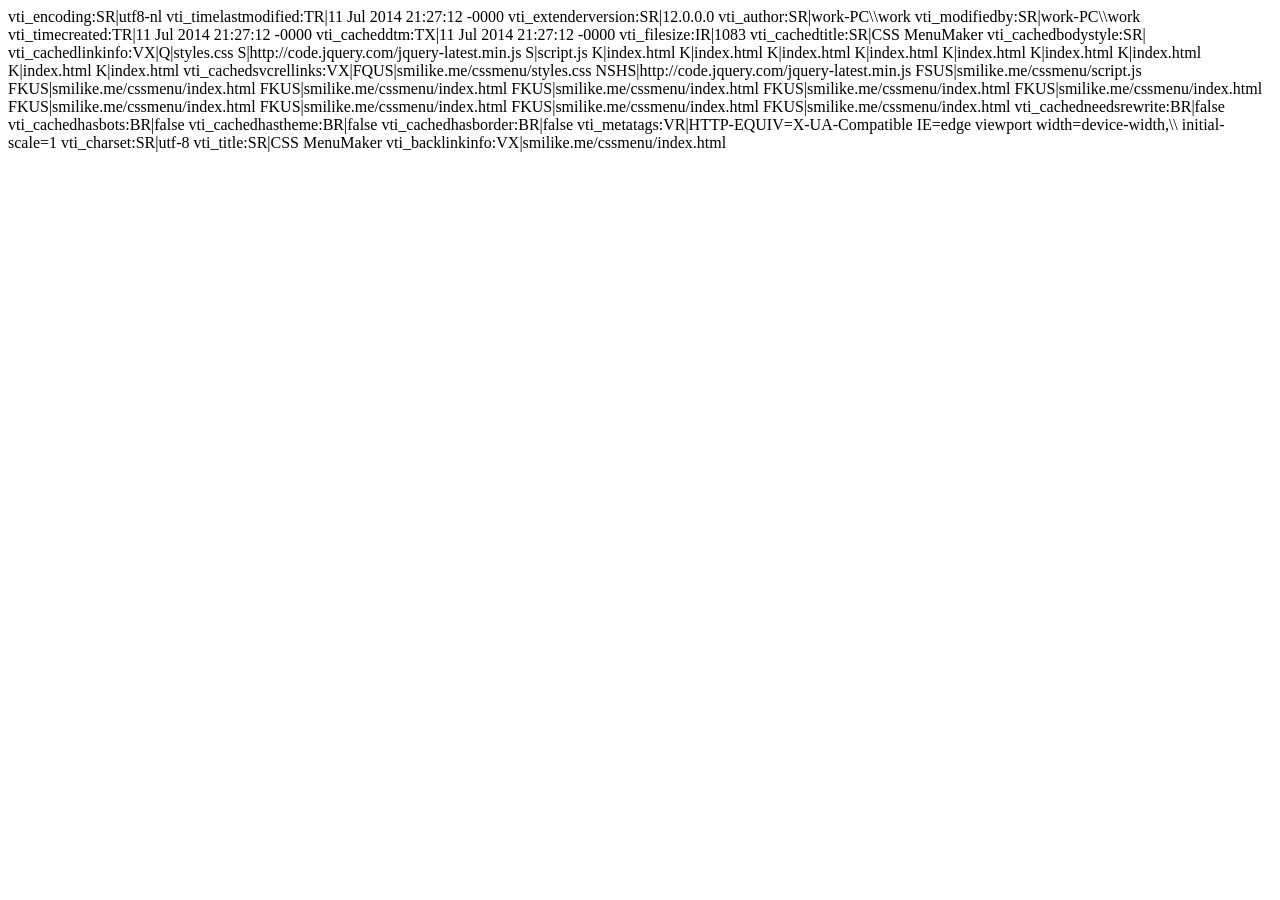
<file: js/plugins/cssmenu/_vti_cnf/index.html>
vti_encoding:SR|utf8-nl
vti_timelastmodified:TR|11 Jul 2014 21:27:12 -0000
vti_extenderversion:SR|12.0.0.0
vti_author:SR|work-PC\\work
vti_modifiedby:SR|work-PC\\work
vti_timecreated:TR|11 Jul 2014 21:27:12 -0000
vti_cacheddtm:TX|11 Jul 2014 21:27:12 -0000
vti_filesize:IR|1083
vti_cachedtitle:SR|CSS MenuMaker
vti_cachedbodystyle:SR|<body>
vti_cachedlinkinfo:VX|Q|styles.css S|http://code.jquery.com/jquery-latest.min.js S|script.js K|index.html K|index.html K|index.html K|index.html K|index.html K|index.html K|index.html K|index.html K|index.html
vti_cachedsvcrellinks:VX|FQUS|smilike.me/cssmenu/styles.css NSHS|http://code.jquery.com/jquery-latest.min.js FSUS|smilike.me/cssmenu/script.js FKUS|smilike.me/cssmenu/index.html FKUS|smilike.me/cssmenu/index.html FKUS|smilike.me/cssmenu/index.html FKUS|smilike.me/cssmenu/index.html FKUS|smilike.me/cssmenu/index.html FKUS|smilike.me/cssmenu/index.html FKUS|smilike.me/cssmenu/index.html FKUS|smilike.me/cssmenu/index.html FKUS|smilike.me/cssmenu/index.html
vti_cachedneedsrewrite:BR|false
vti_cachedhasbots:BR|false
vti_cachedhastheme:BR|false
vti_cachedhasborder:BR|false
vti_metatags:VR|HTTP-EQUIV=X-UA-Compatible IE=edge viewport width=device-width,\\ initial-scale=1
vti_charset:SR|utf-8
vti_title:SR|CSS MenuMaker
vti_backlinkinfo:VX|smilike.me/cssmenu/index.html
</file>
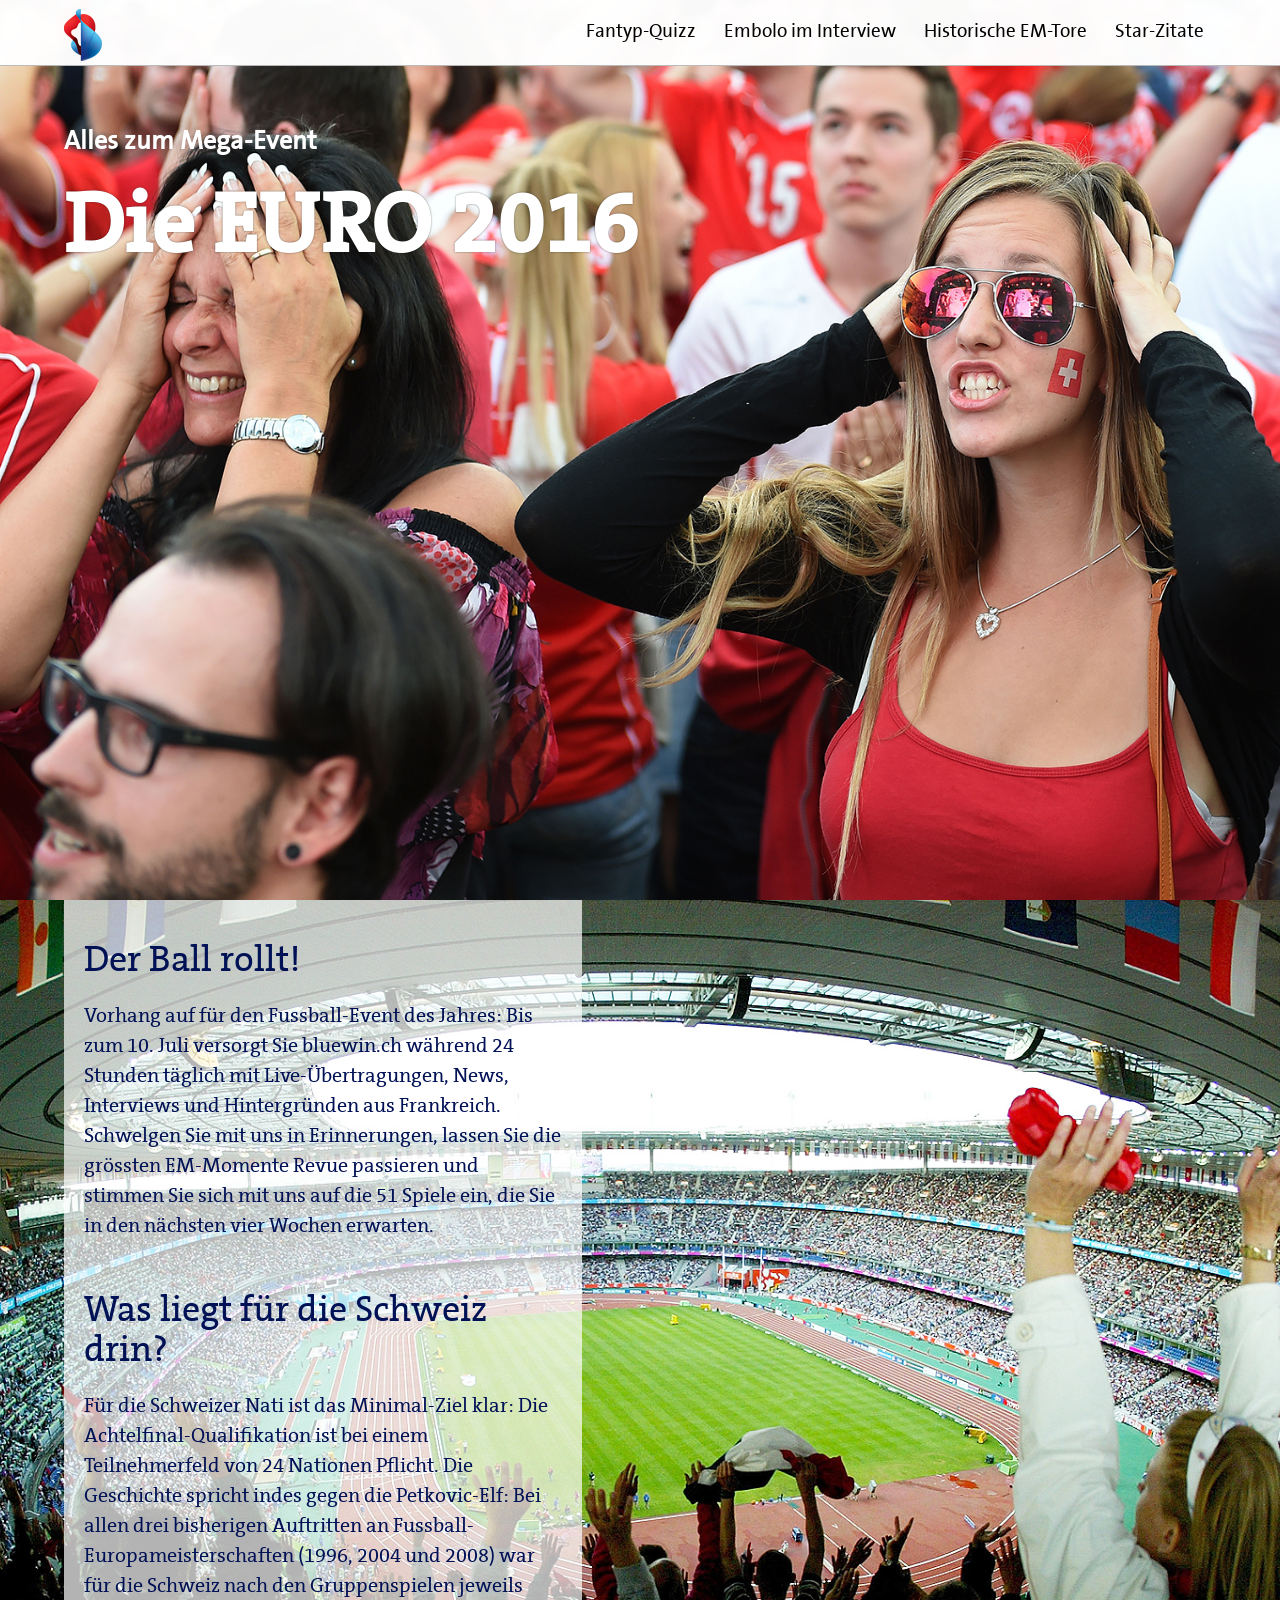
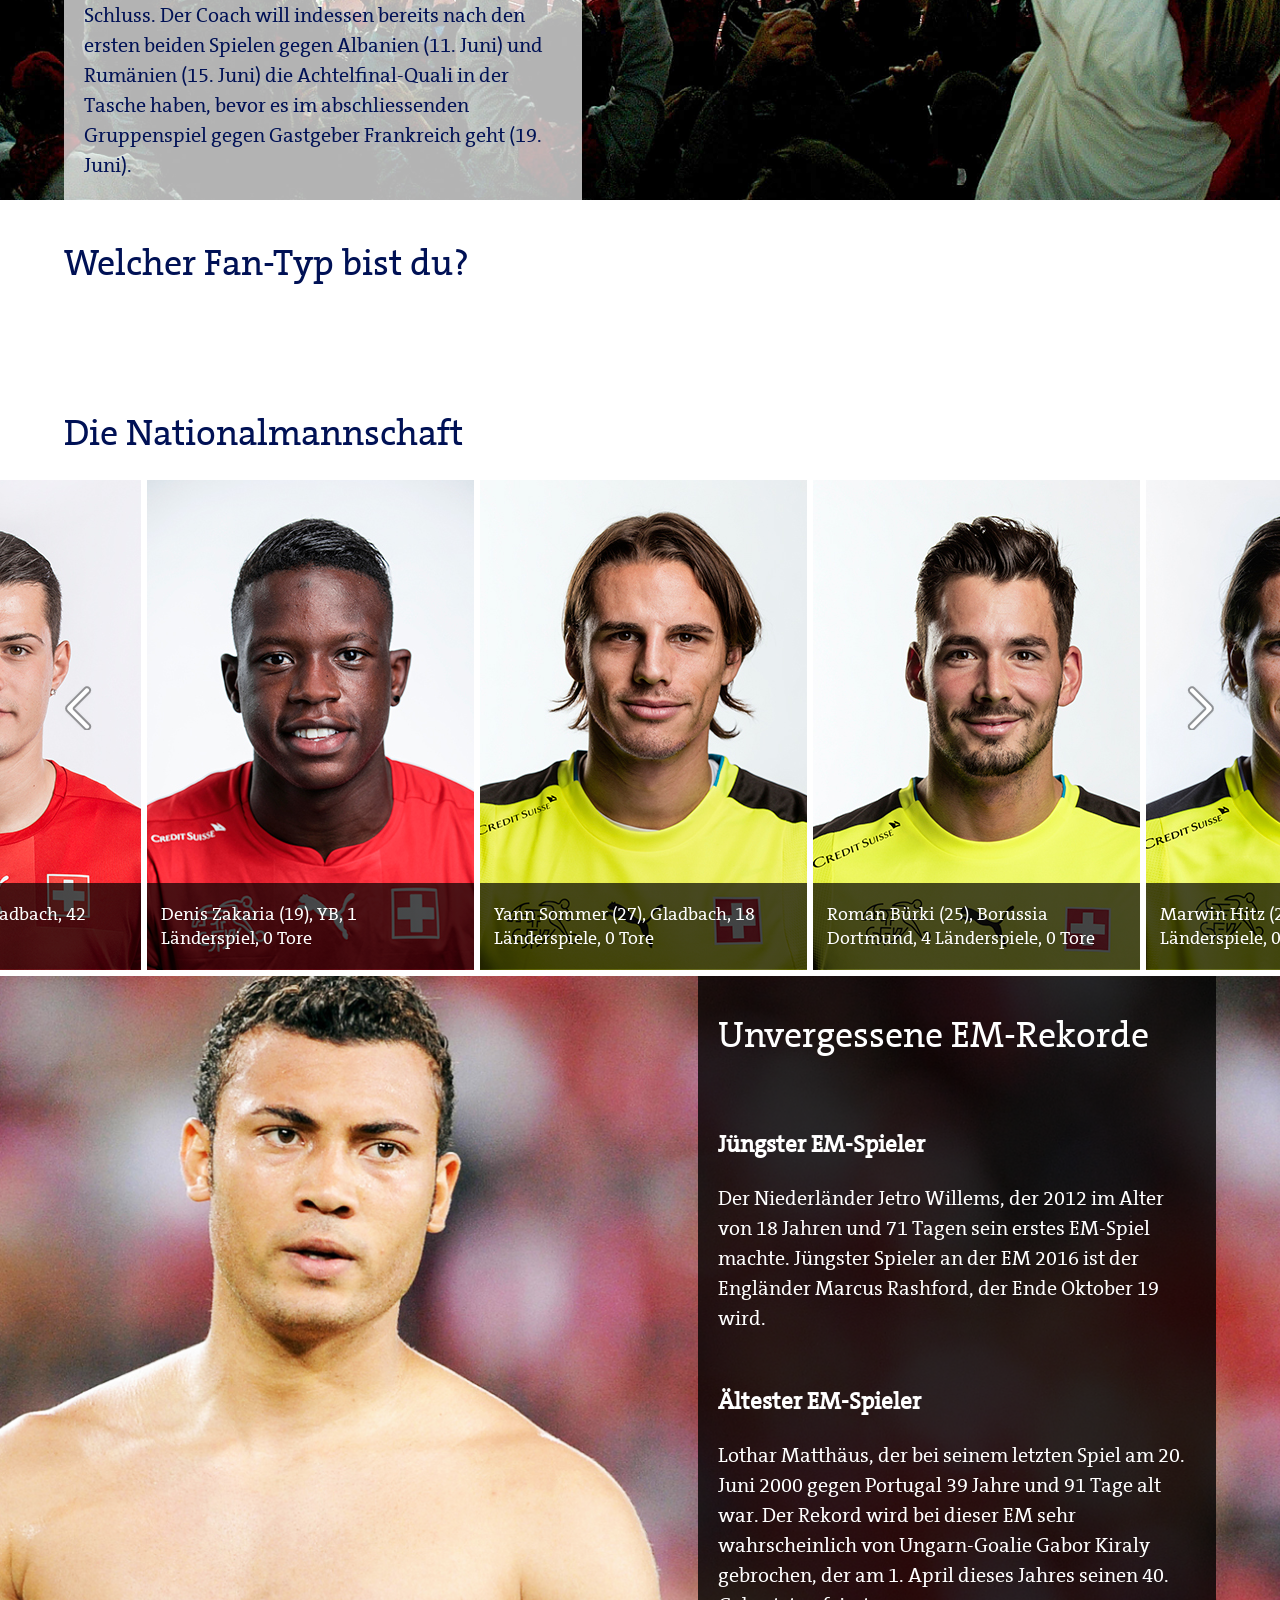
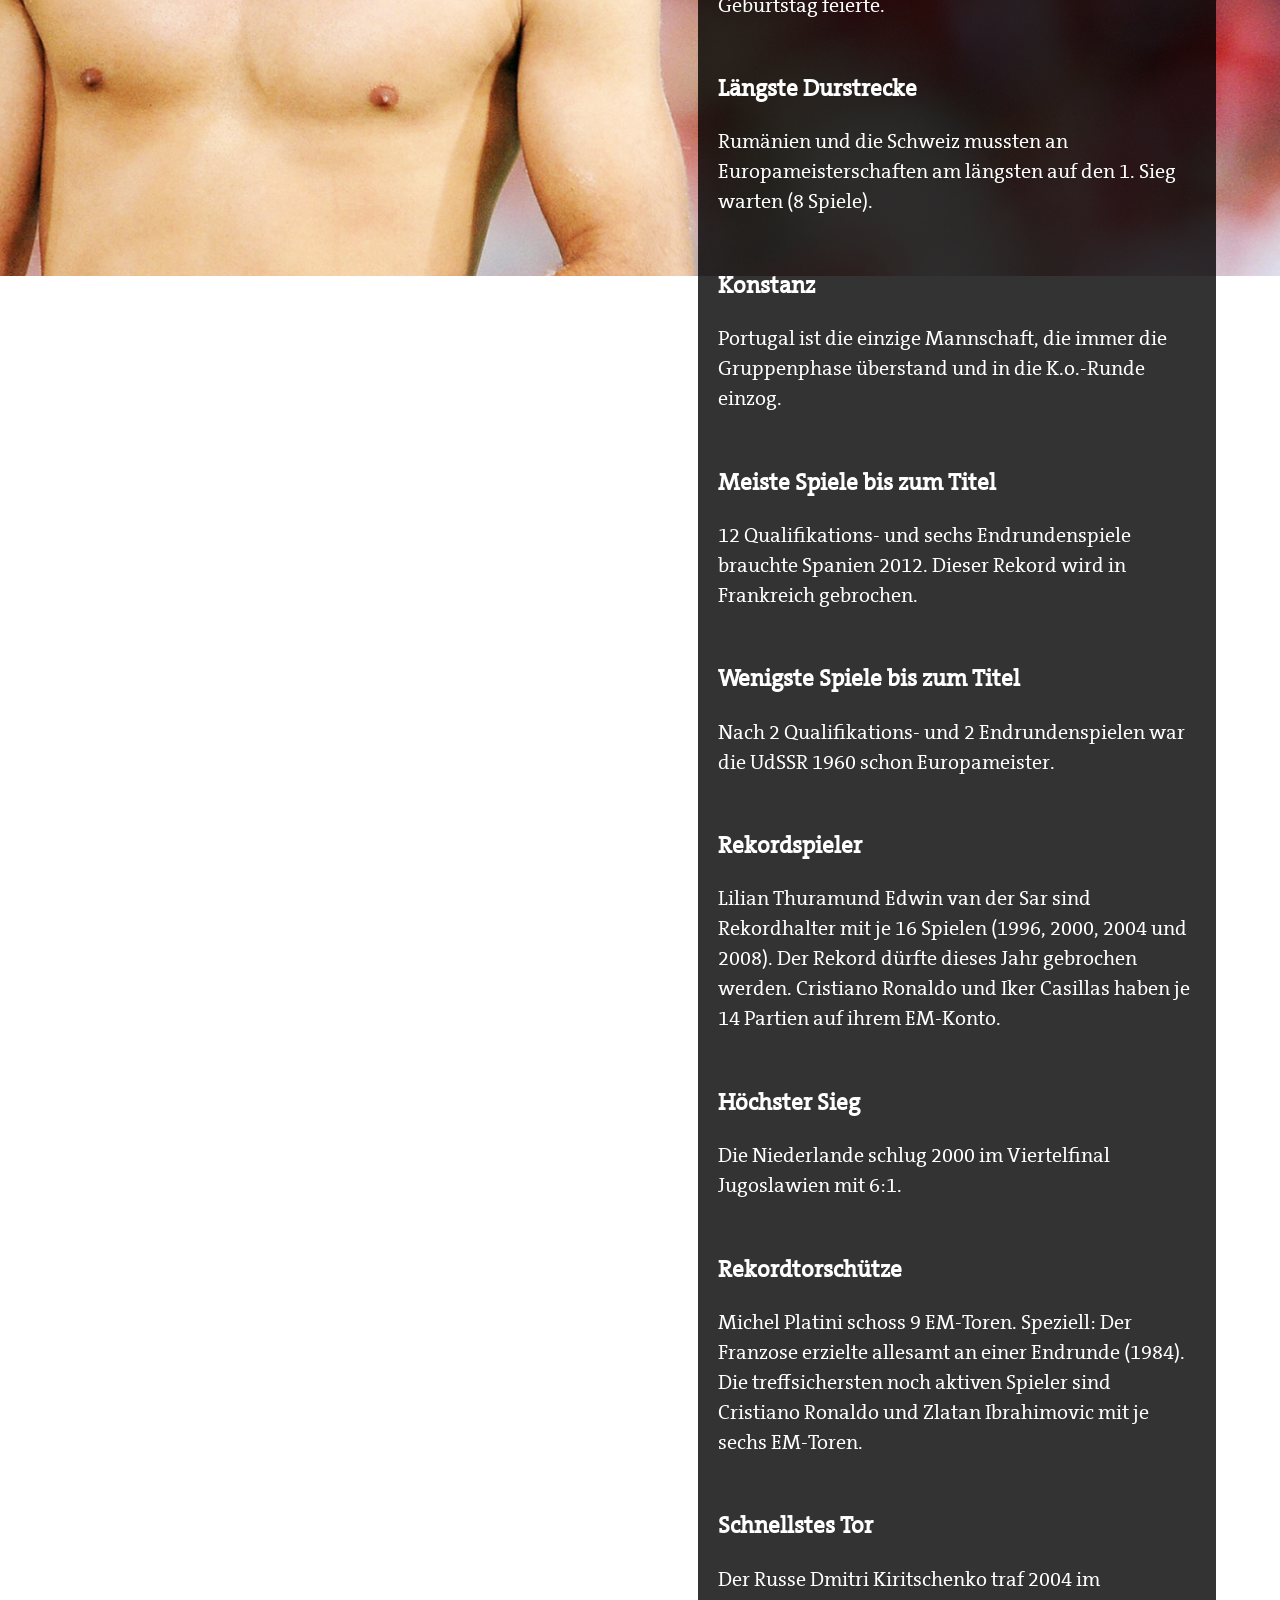
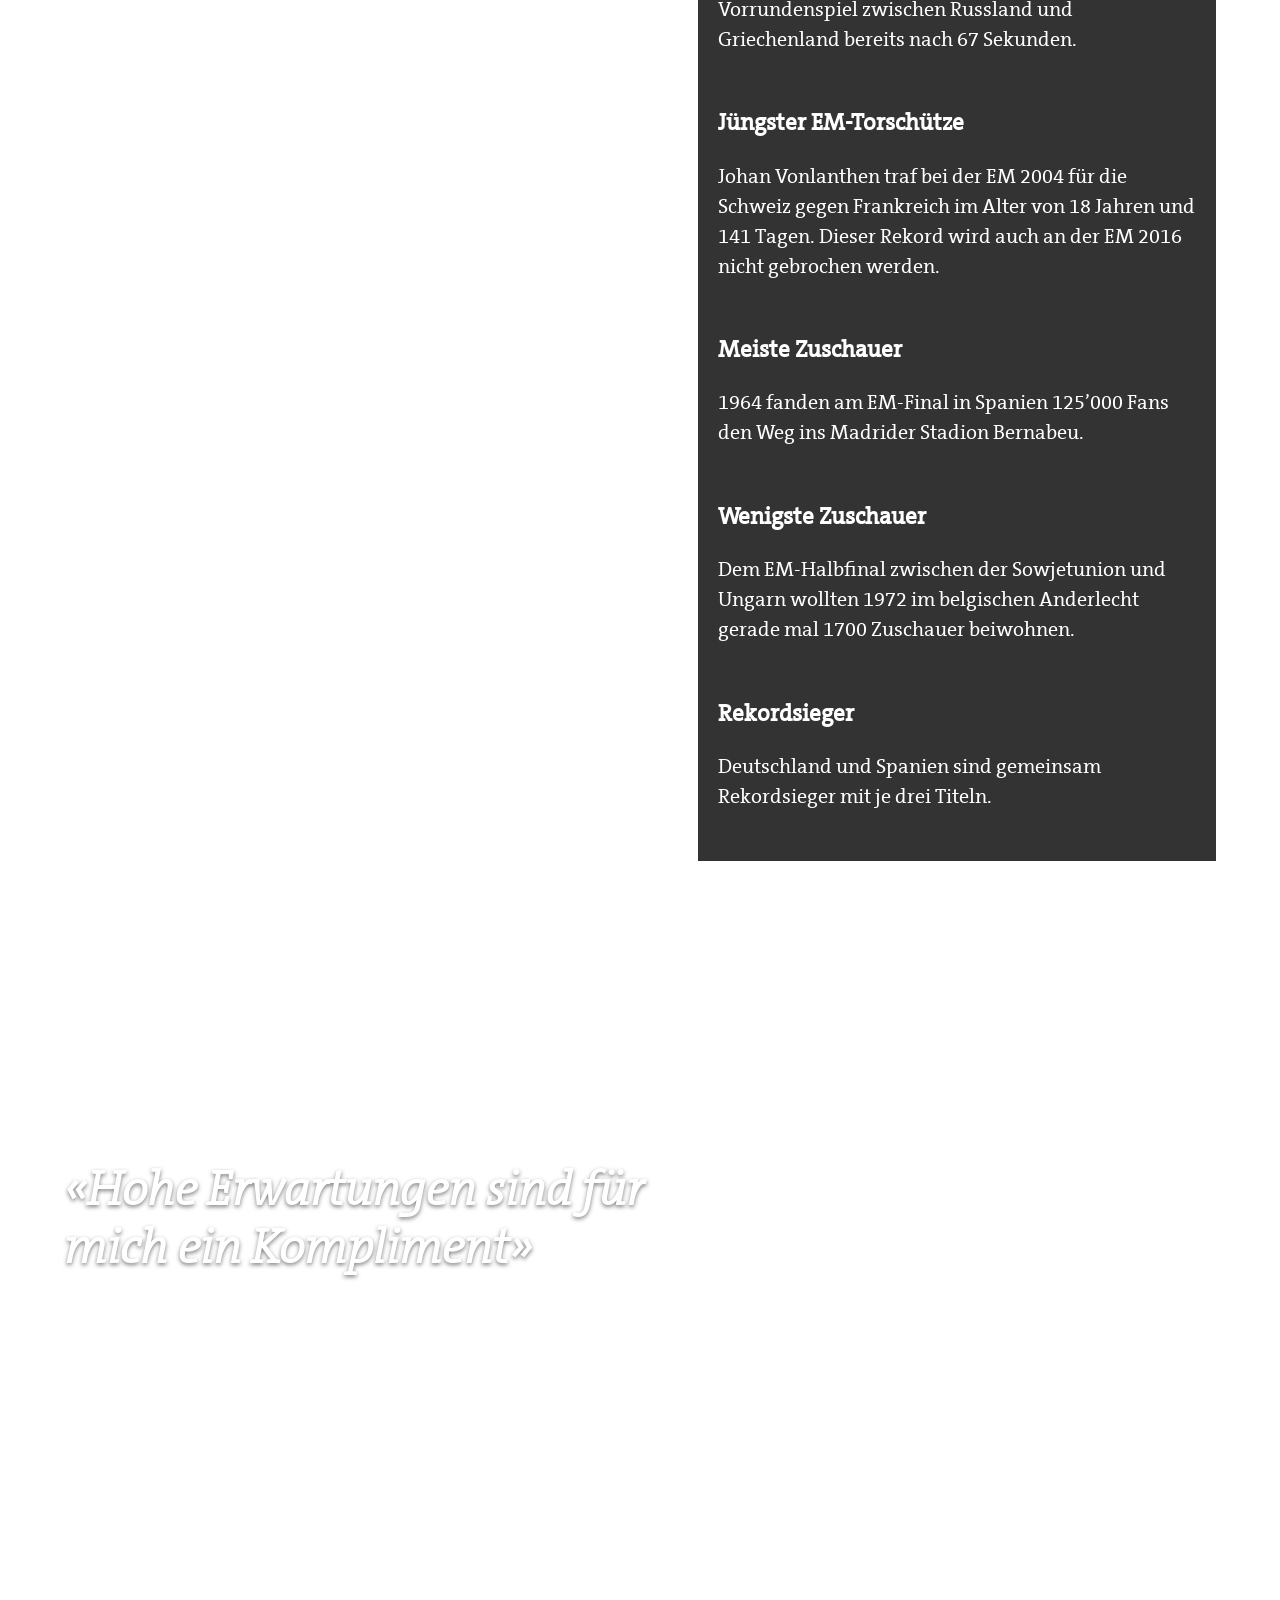
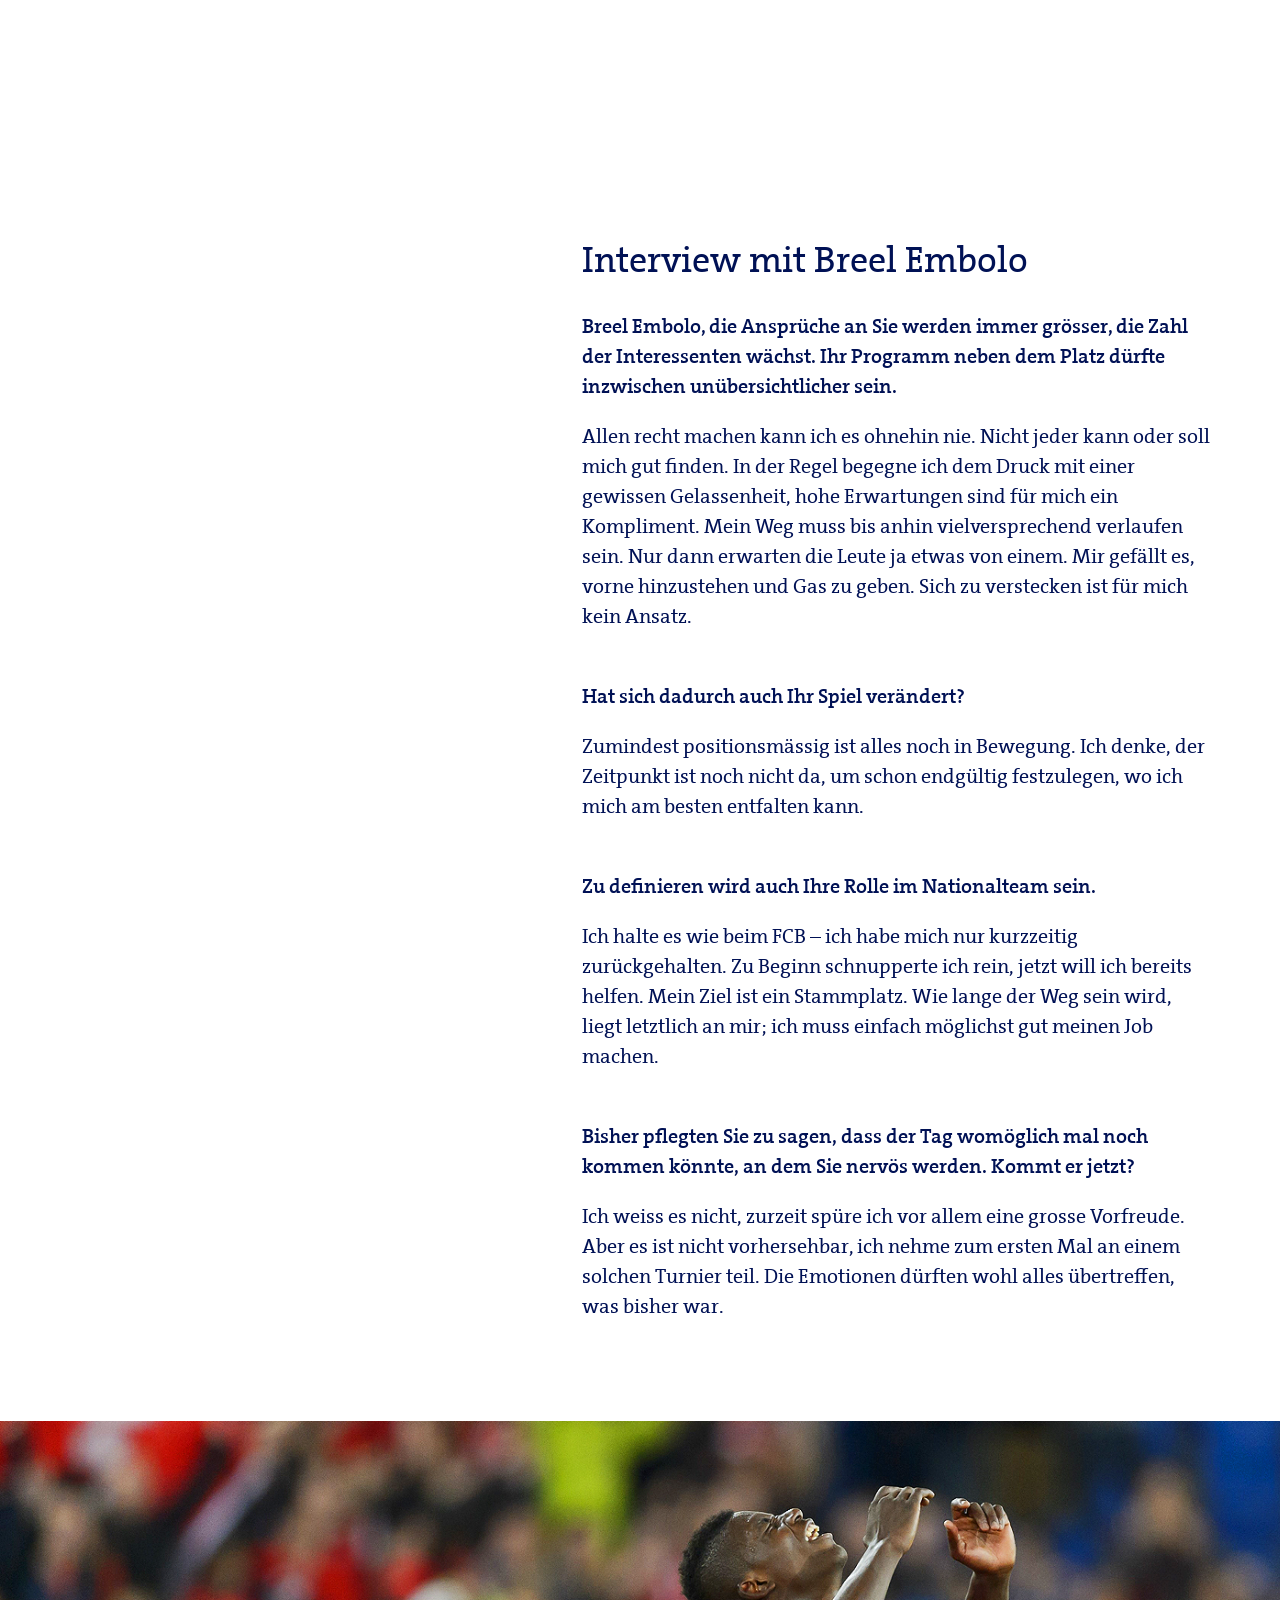
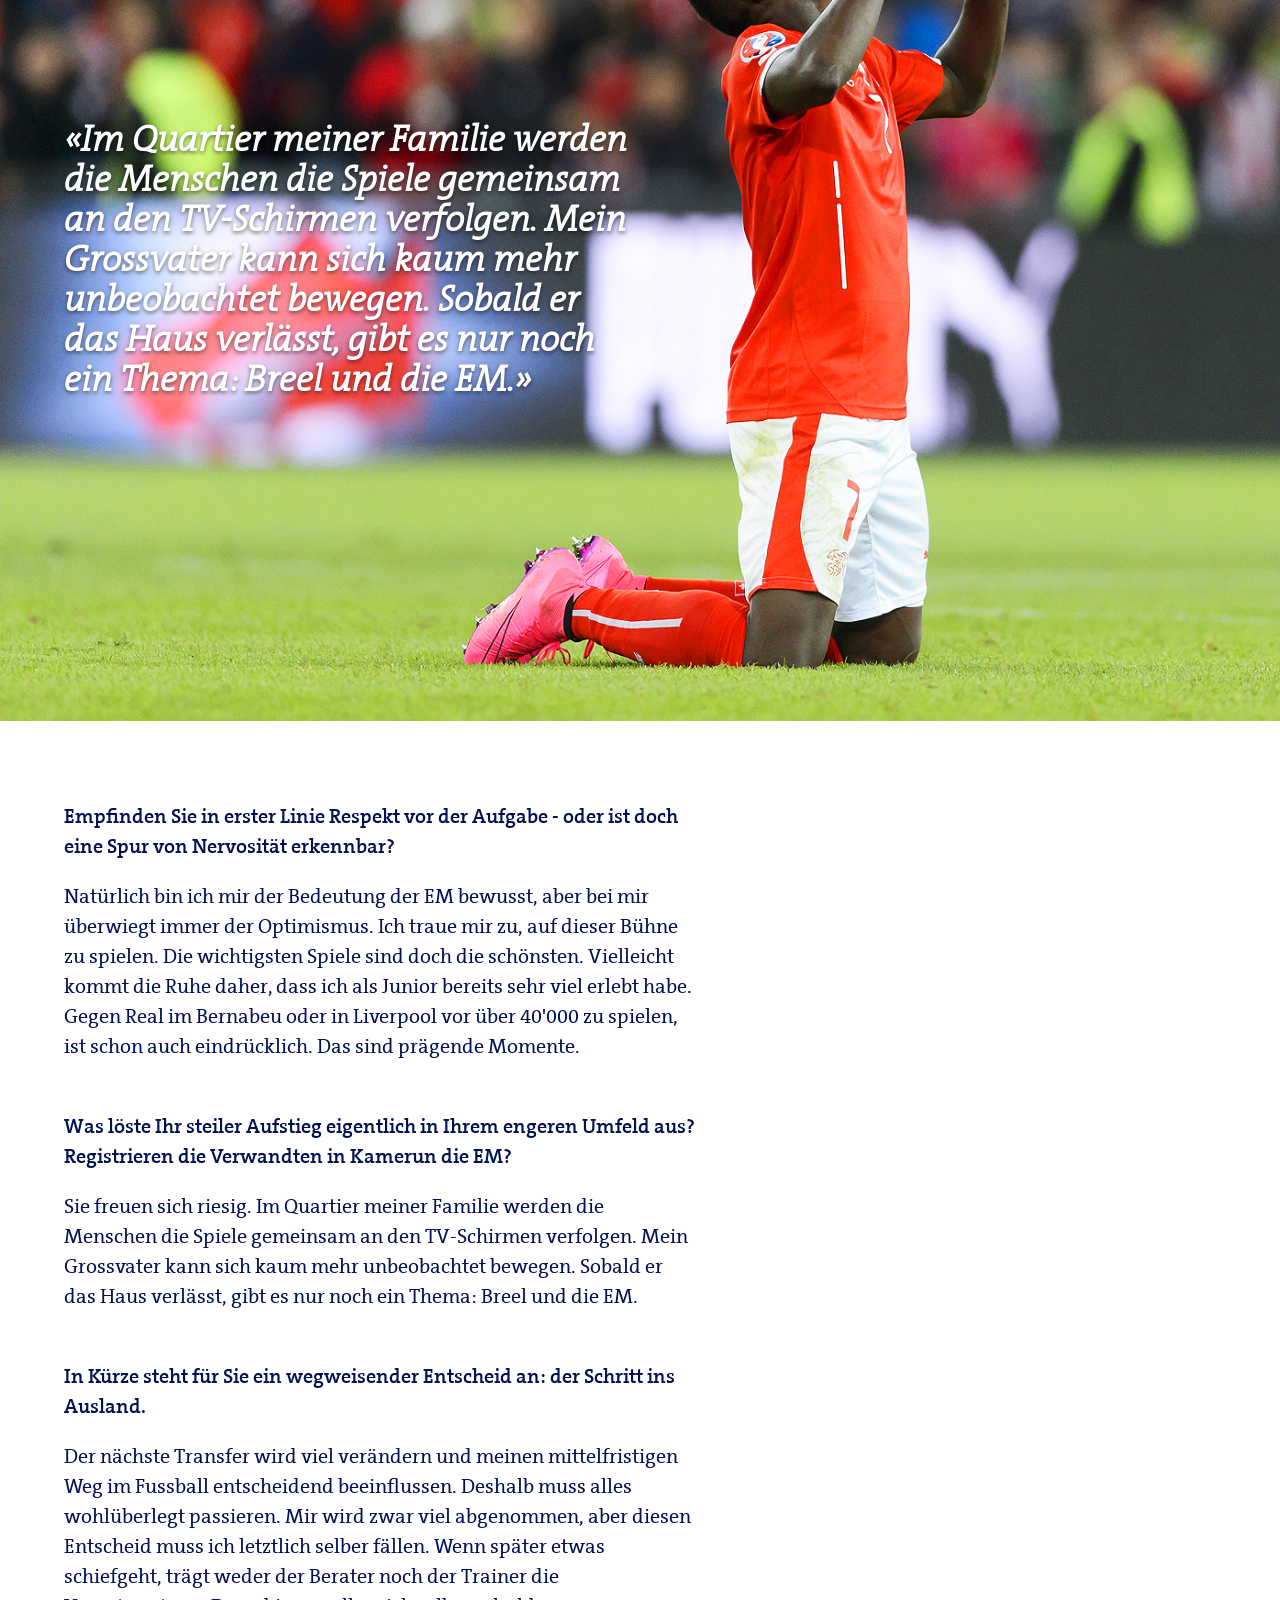
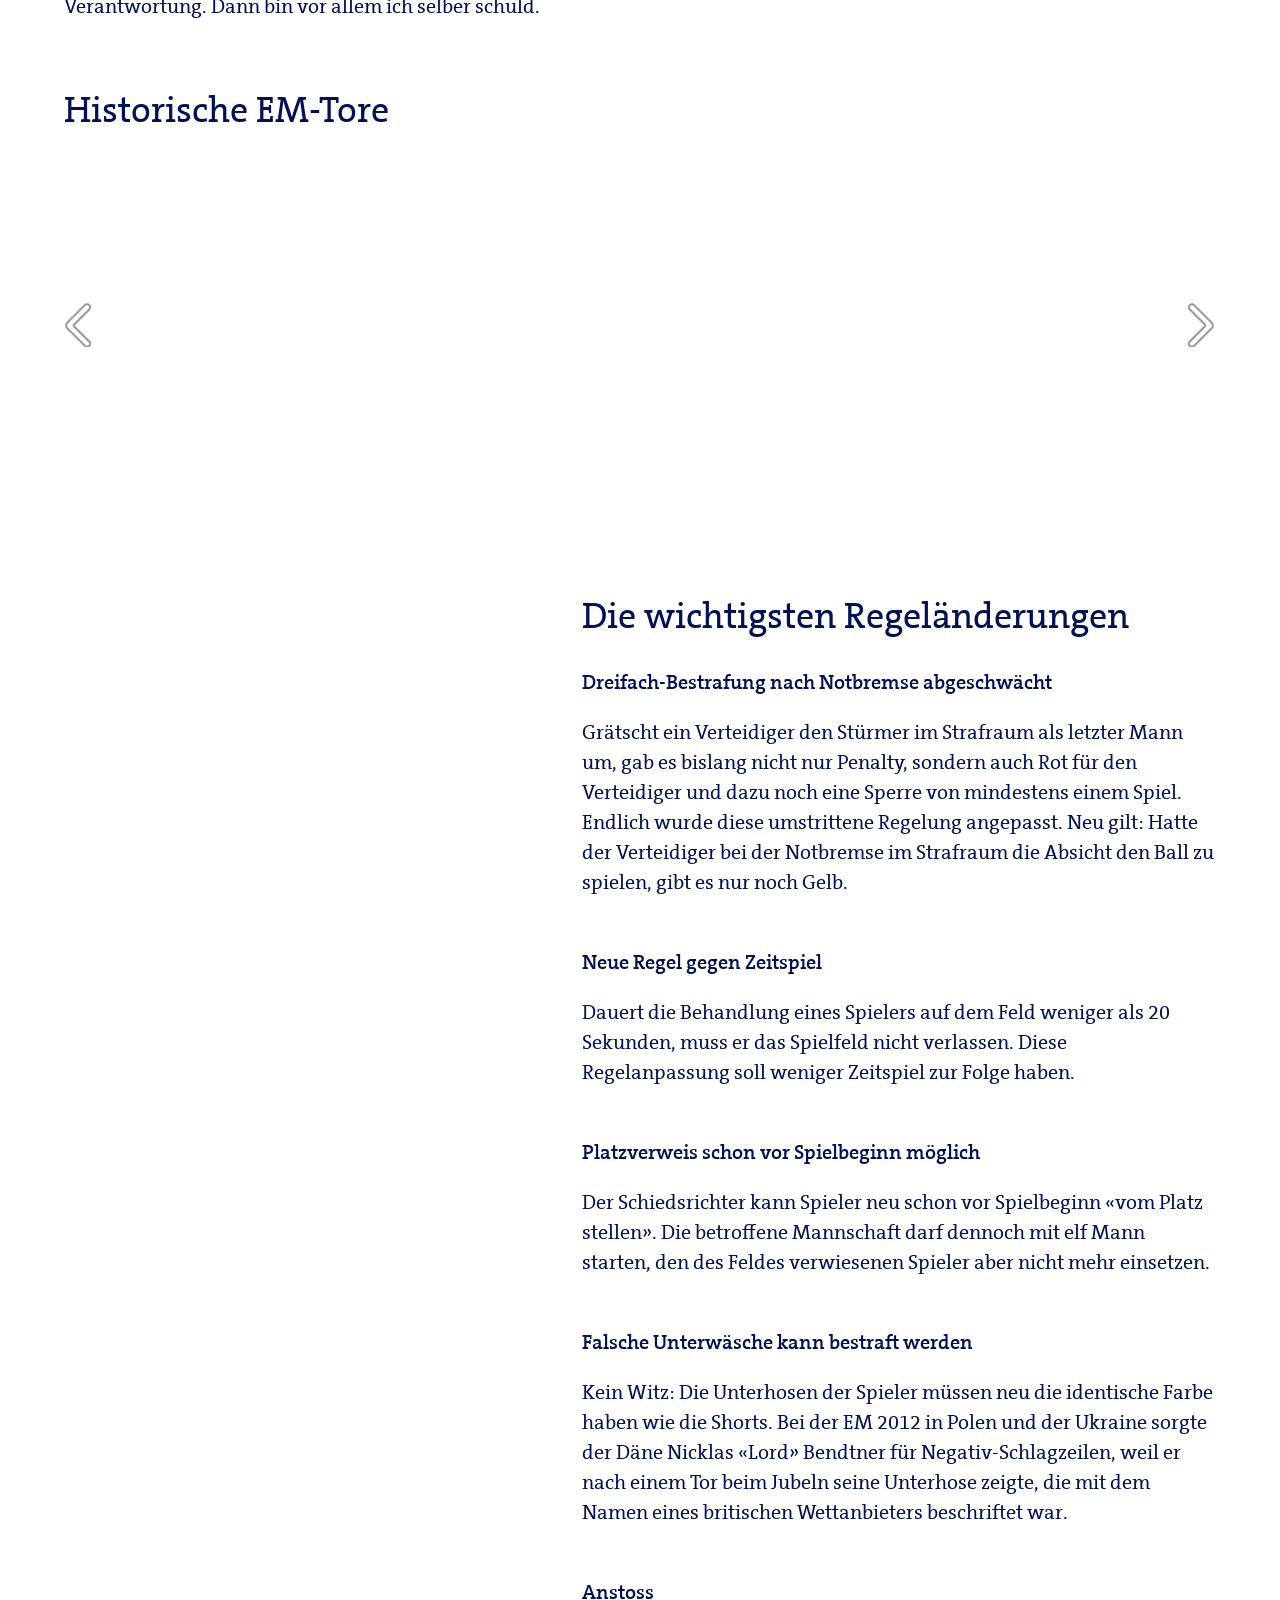
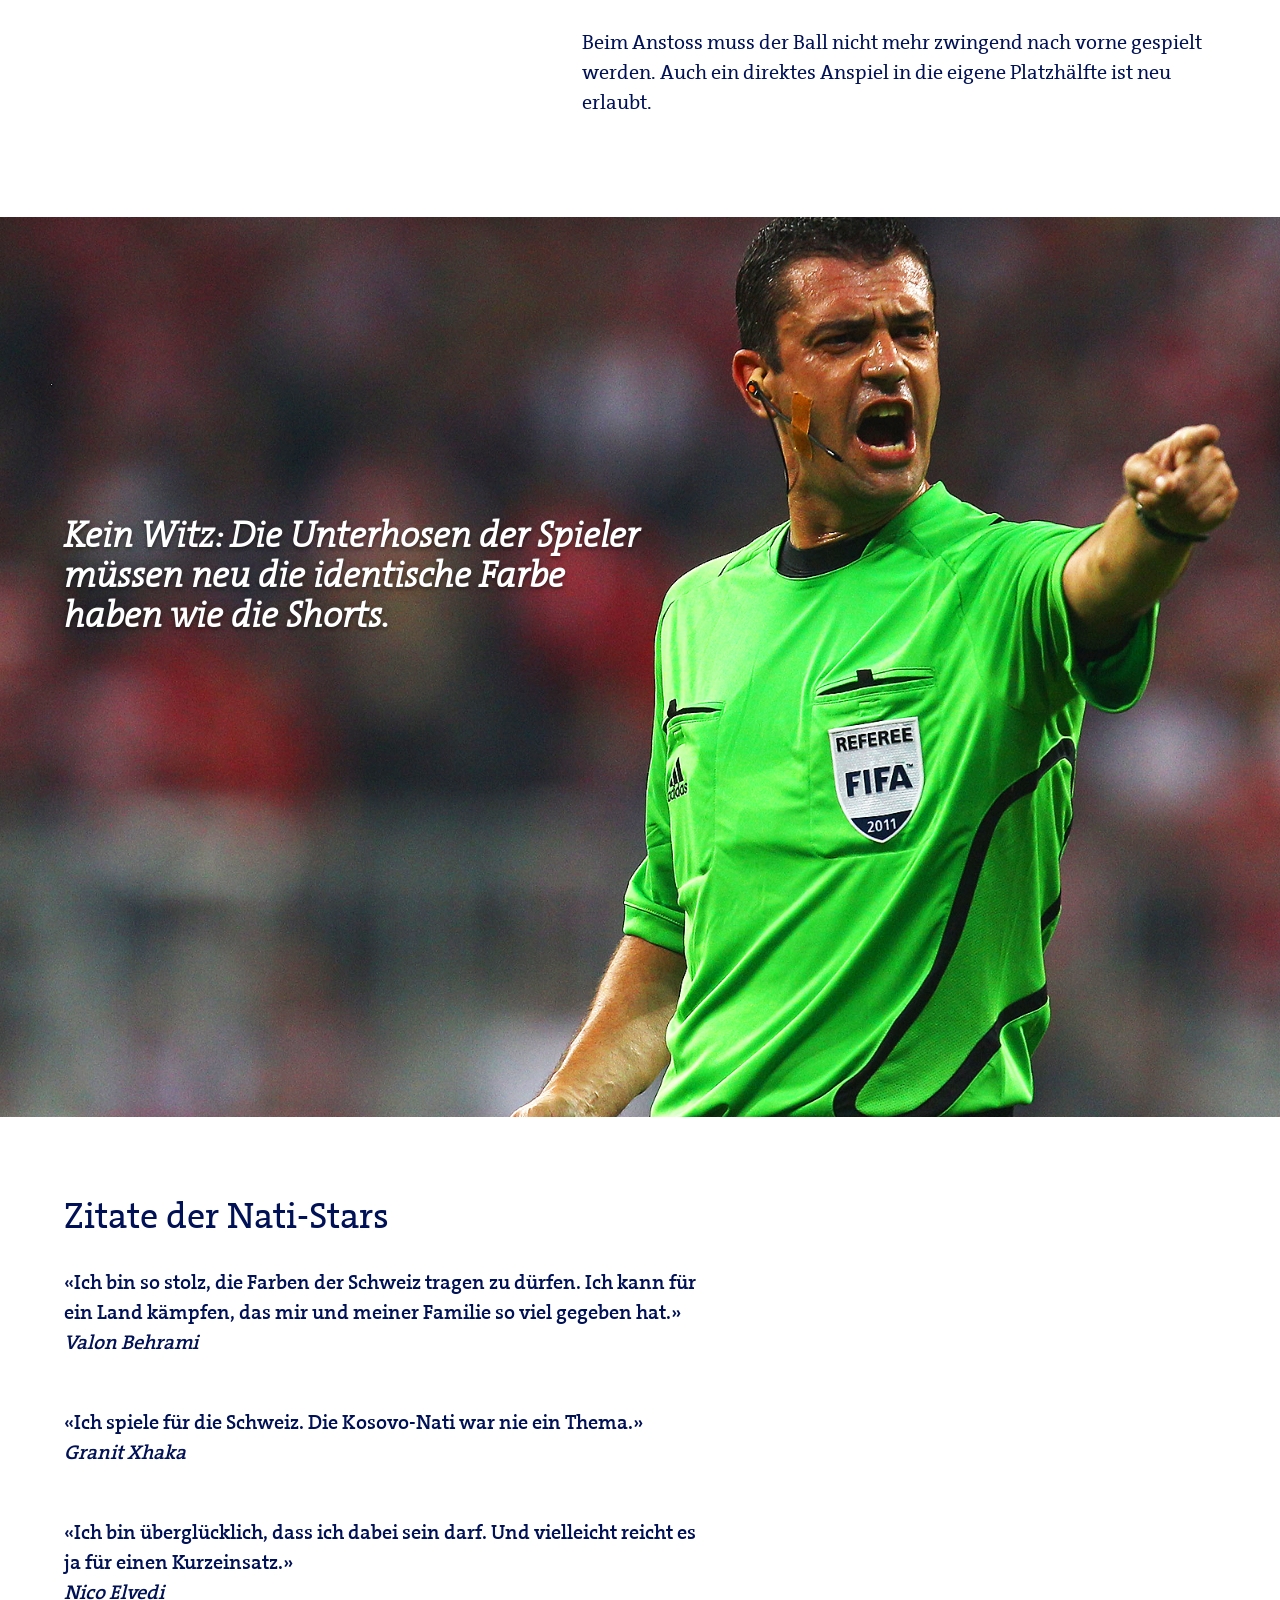
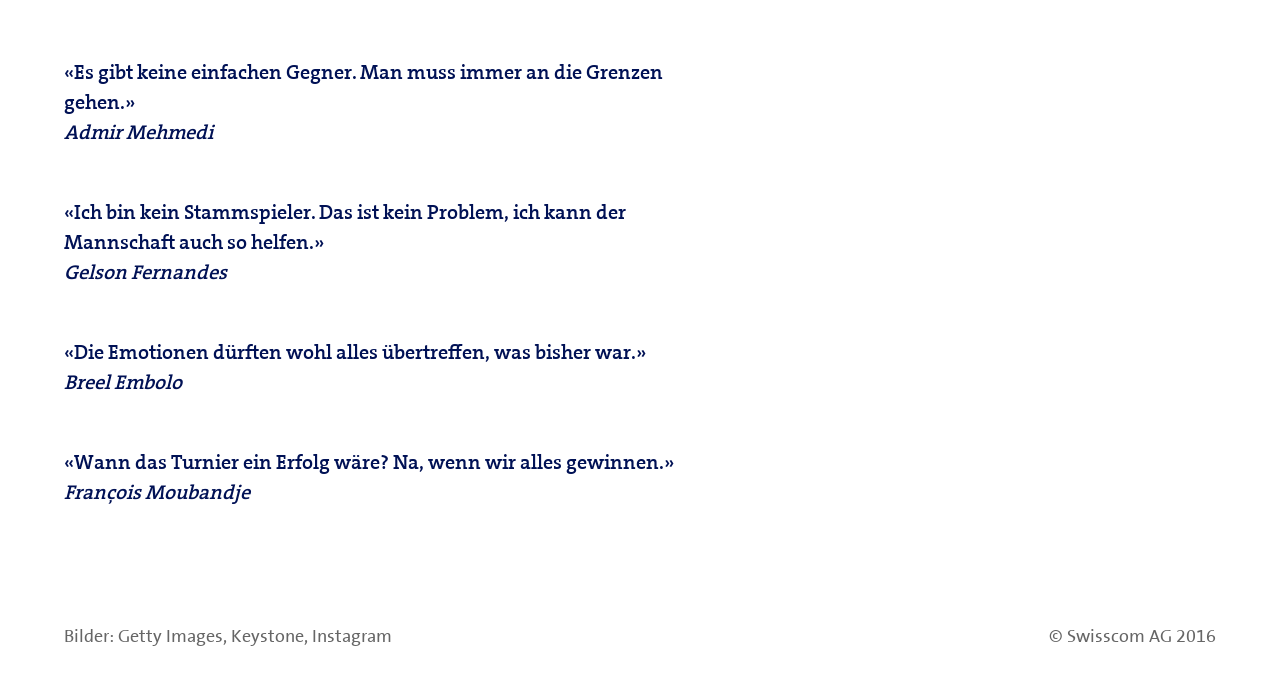
<file: EM-Special-De-V2.html>
<!doctype html>
<html>

<head>
<meta charset="utf-8">
<meta content="IE=edge,chrome=1" http-equiv="X-UA-Compatible">
<title>Alles zum Mega-Event | Die EURO 2016</title>
<meta content="" name="description">
<meta content="width=device-width, user-scalable=no" name="viewport">
<meta content="yes" name="apple-mobile-web-app-capable">
<meta content="bluewin.ch - longformstory" name="apple-mobile-web-app-title">
<link href="http://www.res1ep.scsstatic.ch/etc/designs/bluewin/resources/global/img/favicon.ico" rel="shortcut icon" type="image/x-icon" />
<link href="css/normalize.min.css" rel="stylesheet">
<link href="js/plugins/slick/slick.css" rel="stylesheet" type="text/css" />
<link href="js/plugins/slick/slick-theme.css" rel="stylesheet" type="text/css" />
<link href="js/plugins/sidr/stylesheets/jquery.sidr.light.css" rel="stylesheet" type="text/css">
<link href="http://maxcdn.bootstrapcdn.com/font-awesome/4.3.0/css/font-awesome.min.css" rel="stylesheet">
<link href="css/main.css" rel="stylesheet">
<!--[if lte IE 9]>
<link href="css/big-screen.css" media="screen" rel="stylesheet" type="text/css" />
<link href="css/ltie9.css" media="screen" rel="stylesheet" type="text/css" />
<![endif]-->
<script src="js/vendor/modernizr-2.8.3.min.js" type="text/javascript"></script>
<script src="js/vendor/jquery-1.11.1.min.js" type="text/javascript"></script>
<script src="js/vendor/jquery-migrate-1.2.1.min.js" type="text/javascript"></script>
<script src="js/plugins/slick/slick.js" type="text/javascript"></script>
<script src="js/plugins/sidr/jquery.sidr.min.js" type="text/javascript"></script>
<script src="js/plugins/ScrollMagic/TweenMax.min.js" type="text/javascript"></script>
<script src="js/plugins/ScrollMagic/ScrollMagic.min.js" type="text/javascript"></script>
<script src="js/plugins/ScrollMagic/animation.gsap.js" type="text/javascript"></script>
<script src="js/plugins/ScrollMagic/ScrollToPlugin.min.js" type="text/javascript"></script>
<script src="js/plugins/ScrollMagic/debug.addIndicators.js"></script>
<script src="js/plugins.js"></script>
<script src="js/main.js"></script>
</head>

<body id="star-01">

<!--
<script>
    var NETMX="http://bluewin.wemfbox.ch/cgi-bin/ivw/CP/de/entertainment/longform/elgort";
    document.write("<img src=\""+NETMX+"?r="+escape(document.referrer)+"&d="+(Math.random()*100000)+"&x="+screen.width+"x"+screen.height+"\" width=\"1\" height=\"1\" alt=\"\" style=\"display:none;\" />");
    var utag_data = {
        page_path : 'younghollywood/ansel-elgort',
        page_language : 'de',
        page_cfu : 'res',
        page_section : 'ent',
        page_charset : 'utf-8',
   page_template: 'Bluewin Longform',
        page_viewtype : 'classic',
        sys_environment : 'prod',
        sys_platform : 'bluewin_longform',
        sys_context : 'online'
    };
    (function(a,b,c,d){
    a='//tags.tiqcdn.com/utag/swisscom/main/prod/utag.js';
    b=document;c='script';d=b.createElement(c);d.src=a;d.type='text/java'+c;d.async=true;
    a=b.getElementsByTagName(c)[0];a.parentNode.insertBefore(d,a);
    })();
</script>
--><!--[if lt IE 8]>
<p class="browserupgrade">You are using an <strong>outdated</strong> browser. Please <a href="http://browsehappy.com/">upgrade your browser</a> to improve your experience.</p>
<![endif]-->
<div id="section-00" class="main-container" style="">
	<header class="wrapper clearfix" style="">
		<a href="http://www.bluewin.ch" title="zurück zu bluewin"><img alt="Chevron" class="chevron small-screen-only" src="img/chevron-left.png" style=""></a>
		<a href="http://www.bluewin.ch" title="zurück zu bluewin"><img alt="Logo" class="logo" src="img/swisscom-logo.png" style="border: 0;"></a>
		<nav id="cssmenu" style="">
			<ul>
				<li><a id="section-03-link" href="#section-03">Fantyp-Quizz</a></li>
				<li><a id="section-08d-link" href="#section-08d">Embolo im Interview</a></li>
				<li><a id="section-08b-link" href="#section-08b">Historische EM-Tore</a></li>
				<li><a id="section-star-zitate-link" href="#section-star-zitate">Star-Zitate</a></li>
			</ul>
		</nav>
	</header>
</div>
<!-- #main-container -->
<div id="section-01" class="main-container full-screen">
	<!--	<a class="overlay-link open-overlay" href="#">Alle Stars <i class="fa fa-chevron-down" style="font-weight: normal; font-size: smaller;"></i></a>
	<a class="overlay-link overview" href="../landingpage/index.html"><i class="fa fa-chevron-left" style="font-weight: normal; font-size: smaller;"></i> Weitere Stars</a> -->
	<div class="main wrapper main-page full-height">
		<div class="main-page-heading-container">
			<h1 class="main-page">Alles zum Mega-Event</h1>
			<h2 class="main-page">Die EURO 2016</h2>
		</div>
		<!--<div class="arrow-down gte-intermediate-screen">
		</div>
		<div class="text-scroll-down gte-intermediate-screen">
			Zum Starten herunterscrollen</div>--></div>
</div>
<!-- #main-container -->
<div id="section-02" class="main-container sticky-bg">
	<div class="main wrapper" style="">
		<article class="scrollTextOnSticky left">
			<header class="center">
				Der Ball rollt!
			</header>
			<section>
				Vorhang auf für den Fussball-Event des Jahres: Bis zum 10. Juli versorgt Sie bluewin.ch während 24 Stunden täglich mit Live-Übertragungen, News, Interviews und Hintergründen 
				aus Frankreich. Schwelgen Sie mit uns in Erinnerungen, lassen Sie die grössten EM-Momente Revue passieren und stimmen Sie sich mit uns auf die 51 Spiele ein, die Sie 
				in den nächsten vier Wochen erwarten.<br><br>
				<header class="center">
					Was liegt für die Schweiz drin?</header>
				Für die Schweizer Nati ist das Minimal-Ziel klar: Die Achtelfinal-Qualifikation ist bei einem Teilnehmerfeld von 24 Nationen Pflicht. Die Geschichte spricht indes gegen 
				die Petkovic-Elf: Bei allen drei bisherigen Auftritten an Fussball-Europameisterschaften (1996, 2004 und 2008) war für die Schweiz nach den Gruppenspielen jeweils Schluss. 
				Der Coach will indessen bereits nach den ersten beiden Spielen gegen Albanien (11. Juni) und Rumänien (15. Juni) die Achtelfinal-Quali in der Tasche haben, bevor es 
				im abschliessenden Gruppenspiel gegen Gastgeber Frankreich geht (19. Juni).
			</section>
		</article>
	</div>
	<div class="sticky-bg-container full-screen" style="">
	</div>
</div>
<!-- #main-container -->
<div id="section-03" class="main-container">
	<div class="main wrapper" style="">
		<br>
		<article class="interview header-only">
			<header>
				Welcher Fan-Typ bist du?</header>
		</article>
		<script src="http://cdn.playbuzz.com/widget/feed.js" type="text/javascript"></script>
		<article class="interview left">
			<div class="pb_feed" data-comments="false" data-embed-by="9a9a382d-526e-4ccc-ad77-ba0f77beac12" data-game="/martina23/welcher-fantyp-bist-du" data-game-info="false" data-recommend="false" data-shares="false">
			</div>
			<br><br><br>
			<!-- tb: kann entfern werden
	
	</art
	=======
	<div class="pb_feed" data-embed-by="9a9a382d-526e-4ccc-ad77-ba0f77beac12" data-game="/martina23/welcher-fantyp-bist-du" ></div>
	
	-->
		</article>
	</div>
</div>
<!-- #main-container -->
<div id="section-03b" class="main-container">
	<div class="main wrapper" style="">
		<article class="interview header-only">
			<header>
				Die Nationalmannschaft</header>
		</article>
	</div>
	<div class="homepage-first-content-slider ">
		<div>
			<img alt="" src="images-star-01/slider-star-pic-image-01.jpg" style="">
			<div class="caption">
				Yann Sommer (27), Gladbach, 18 Länderspiele, 0 Tore</div>
		</div>
		<div>
			<img alt="" src="images-star-01/slider-star-pic-image-02.jpg" style="">
			<div class="caption">
				Roman Bürki (25), Borussia Dortmund, 4 Länderspiele, 0 Tore</div>
		</div>
		<div>
			<img alt="" src="images-star-01/slider-star-pic-image-03.jpg" style="">
			<div class="caption">
				Marwin Hitz (28), FC Augsburg, 2 Länderspiele, 0 Tore</div>
		</div>
		<div>
			<img alt="" src="images-star-01/slider-star-pic-image-04.jpg" style="">
			<div class="caption">
				Johan Djourou (29), HSV, 60 Länderspiele, 2 Tore</div>
		</div>
		<div>
			<img alt="" src="images-star-01/slider-star-pic-image-05.jpg" style="">
			<div class="caption">
				Nico Elvedi (19), Gladbach, 1 Länderspiel, 0 Tore&nbsp;</div>
		</div>
		<div>
			<img alt="" src="images-star-01/slider-star-pic-image-06.jpg" style="">
			<div class="caption">
				Michael Lang (25), FC Basel, 16 Länderspiele, 2 Tore&nbsp;</div>
		</div>
		<div>
			<img alt="" src="images-star-01/slider-star-pic-image-07.jpg" style="">
			<div class="caption">
				Stephan Lichtsteiner (32), Juventus Turin, 80 Länderspiele, 5 Tore </div>
		</div>
		<div>
			<img alt="" src="images-star-01/slider-star-pic-image-08.jpg" style="">
			<div class="caption">
				Jean-François Moubandje (25), FC Toulouse 10 Länderspiele, 0 Tore&nbsp;</div>
		</div>
		<div>
			<img alt="" src="images-star-01/slider-star-pic-image-09.jpg" style="">
			<div class="caption">
				Ricardo Rodriguez (23), VfL Wolfsburg 36 Länderspiele, 0 Tore&nbsp;</div>
		</div>
		<div>
			<img alt="" src="images-star-01/slider-star-pic-image-10.jpg" style="">
			<div class="caption">
				Fabian Schär (24), TSG Hoffenheim, 19 Länderspiele, 5 Tore&nbsp;</div>
		</div>
		<div>
			<img alt="" src="images-star-01/slider-star-pic-image-11.jpg" style="">
			<div class="caption">
				Steve Von Bergen (32), YB, 49 Länderspiele, 0 Tore &nbsp;</div>
		</div>
		<div>
			<img alt="" src="images-star-01/slider-star-pic-image-12.jpg" style="">
			<div class="caption">
				Valon Behrami (31), FC Watford, 65 Länderspiele, 2 Tore&nbsp;</div>
		</div>
		<div>
			<img alt="" src="images-star-01/slider-star-pic-image-13.jpg" style="">
			<div class="caption">
				Eren Derdiyok (27), Kasimpasa Istanbul, 51 Länderspiele, 10 Tore&nbsp;</div>
		</div>
		<div>
			<img alt="" src="images-star-01/slider-star-pic-image-14.jpg" style="">
			<div class="caption">
				Blerim Dzemaili (30), CFC Genua 1893, 47 Länderspiele, 6 Tore&nbsp;</div>
		</div>
		<div>
			<img alt="" src="images-star-01/slider-star-pic-image-15.jpg" style="">
			<div class="caption">
				Breel Embolo (19), FC Basel, 9 Länderspiele, 1 Tor&nbsp;</div>
		</div>
		<div>
			<img alt="" src="images-star-01/slider-star-pic-image-16.jpg" style="">
			<div class="caption">
				Gelson Fernandes (29), Stade Rennes, 56 Länderspiele, 2 Tore&nbsp;</div>
		</div>
		<div>
			<img alt="" src="images-star-01/slider-star-pic-image-17.jpg" style="">
			<div class="caption">
				Fabian Frei (27), FSV Mainz, 7 Länderspiele, 1 Tor&nbsp;</div>
		</div>
		<div>
			<img alt="" src="images-star-01/slider-star-pic-image-18.jpg" style="">
			<div class="caption">
				Admir Mehmedi (25), Bayer 04 Leverkusen, 41 Länderspiele, 3 Tore&nbsp;</div>
		</div>
		<div>
			<img alt="" src="images-star-01/slider-star-pic-image-19.jpg" style="">
			<div class="caption">
				Haris Seferovic (24), Eintracht Frankfurt, 30 Länderspiele, 7 Tore&nbsp;</div>
		</div>
		<div>
			<img alt="" src="images-star-01/slider-star-pic-image-20.jpg" style="">
			<div class="caption">
				Xherdan Shaqiri (24), Stoke City, 52 Länderspiele, 17 Tore&nbsp;</div>
		</div>
		<div>
			<img alt="" src="images-star-01/slider-star-pic-image-21.jpg" style="">
			<div class="caption">
				Shani Tarashay (21), GC, 3 Länderspiele, 0 Tore&nbsp;</div>
		</div>
		<div>
			<img alt="" src="images-star-01/slider-star-pic-image-22.jpg" style="">
			<div class="caption">
				Granit Xhaka (24), Gladbach, 42 Länderspiele, 6 Tore&nbsp;</div>
		</div>
		<div>
			<img alt="" src="images-star-01/slider-star-pic-image-23.jpg" style="">
			<div class="caption">
				Denis Zakaria (19), YB, 1 Länderspiel, 0 Tore&nbsp;</div>
		</div>
	</div>
</div>
<!-- #main-container -->
<div id="section-04" class="main-container">
	<div class="main wrapper">
		<article class="scrollTextOnSticky right">
			<section>
				<header class="center">
					Unvergessene EM-Rekorde</header>
				<br>
			</section>
			<section>
				<h3>Jüngster EM-Spieler</h3>
				Der Niederländer Jetro Willems, der 2012 im Alter von 18 Jahren und 71 Tagen sein erstes EM-Spiel machte. Jüngster Spieler an der EM 2016 ist der Engländer Marcus Rashford, 
				der Ende Oktober 19 wird.<br><br>
				<h3>Ältester EM-Spieler</h3>
				Lothar Matthäus, der bei seinem letzten Spiel am 20. Juni 2000 gegen Portugal 39 Jahre und 91 Tage alt war. Der Rekord wird bei dieser EM sehr wahrscheinlich von Ungarn-Goalie 
				Gabor Kiraly gebrochen, der am 1. April dieses Jahres seinen 40. Geburtstag feierte.<br><br>
				<h3>Längste Durstrecke</h3>
				Rumänien und die Schweiz mussten an Europameisterschaften am längsten auf den 1. Sieg warten (8 Spiele).<br><br>
				<h3>Konstanz</h3>
				Portugal ist die einzige Mannschaft, die immer die Gruppenphase überstand und in die K.o.-Runde einzog.<br><br>
				<h3>Meiste Spiele bis zum Titel</h3>
				12 Qualifikations- und sechs Endrundenspiele brauchte Spanien 2012. Dieser Rekord wird in Frankreich gebrochen.<br><br>
				<h3>Wenigste Spiele bis zum Titel</h3>
				Nach 2 Qualifikations- und 2 Endrundenspielen war die UdSSR 1960 schon Europameister.<br><br>
				<h3>Rekordspieler</h3>
				Lilian Thuramund Edwin van der Sar sind Rekordhalter mit je 16 Spielen (1996, 2000, 2004 und 2008). Der Rekord dürfte dieses Jahr gebrochen werden. Cristiano Ronaldo 
				und Iker Casillas haben je 14 Partien auf ihrem EM-Konto.<br><br>
				<h3>Höchster Sieg</h3>
				Die Niederlande schlug 2000 im Viertelfinal Jugoslawien mit 6:1.<br><br>
				<h3>Rekordtorschütze</h3>
				Michel Platini schoss 9 EM-Toren. Speziell: Der Franzose erzielte allesamt an einer Endrunde (1984). Die treffsichersten noch aktiven Spieler sind Cristiano Ronaldo 
				und Zlatan Ibrahimovic mit je sechs EM-Toren.<br><br>
				<h3>Schnellstes Tor</h3>
				Der Russe Dmitri Kiritschenko traf 2004 im Vorrundenspiel zwischen Russland und Griechenland bereits nach 67 Sekunden.<br><br>
				<h3>Jüngster EM-Torschütze</h3>
				Johan Vonlanthen traf bei der EM 2004 für die Schweiz gegen Frankreich im Alter von 18 Jahren und 141 Tagen. Dieser Rekord wird auch an der EM 2016 nicht gebrochen 
				werden.<br><br>
				<h3>Meiste Zuschauer</h3>
				1964 fanden am EM-Final in Spanien 125’000 Fans den Weg ins Madrider Stadion Bernabeu.<br><br>
				<h3>Wenigste Zuschauer</h3>
				Dem EM-Halbfinal zwischen der Sowjetunion und Ungarn wollten 1972 im belgischen Anderlecht gerade mal 1700 Zuschauer beiwohnen.<br><br>
				<h3>Rekordsieger</h3>
				Deutschland und Spanien sind gemeinsam Rekordsieger mit je drei Titeln.<br><br>
			</section>
		</article>
	</div>
	<div class="sticky-bg-container full-screen" style="">
	</div>
</div>
<!-- #main-container -->
<div id="section-05" class="main-container full-screen fixed-bg">
	<div class="main wrapper">
		<div class="text-on-image gte-intermediate-screen">
			<h1 style="">«Hohe Erwartungen sind für mich ein Kompliment»</h1>
			<h2></h2>
		</div>
	</div>
</div>
<!-- #main-container -->
<div id="section-08d" class="main-container">
	<div class="main wrapper clearfix interview">
		<article class="interview right">
			<section class="small-screen-only">
				<div class="text-out-image">
					<h1 style="">«Hohe Erwartungen sind für mich ein Kompliment»</h1>
					<h2></h2>
				</div>
			</section>
			<header class="center">
				Interview mit Breel Embolo</header>
			<section class="question">
				Breel Embolo, die Ansprüche an Sie werden immer grösser, die Zahl der Interessenten wächst. Ihr Programm neben dem Platz dürfte inzwischen unübersichtlicher sein.<br>
			</section>
			<section class="answer">
				Allen recht machen kann ich es ohnehin nie. Nicht jeder kann oder soll mich gut finden. In der Regel begegne ich dem Druck mit einer gewissen Gelassenheit, hohe Erwartungen 
				sind für mich ein Kompliment. Mein Weg muss bis anhin vielversprechend verlaufen sein. Nur dann erwarten die Leute ja etwas von einem. Mir gefällt es, vorne hinzustehen 
				und Gas zu geben. Sich zu verstecken ist für mich kein Ansatz.<br><br>
			</section>
			<div class="movie-still">
				<!--<div style="display: block; position: relative; max-width: 720px;">
					<div style="padding-top: 56.11%;">

						<iframe allowfullscreen="" mozallowfullscreen="" src="http://players.brightcove.net/2048251700001/default_default/index.html?videoId=4742286022001" style="left: 0px; top: 0px; width: 100%; height: 100%; right: 0px; bottom: 0px; position: absolute;" webkitallowfullscreen="">
						</iframe>

						</div>
				</div>--></div>
			<section class="question">
				Hat sich dadurch auch Ihr Spiel verändert?<br>
			</section>
			<section class="answer">
				Zumindest positionsmässig ist alles noch in Bewegung. Ich denke, der Zeitpunkt ist noch nicht da, um schon endgültig festzulegen, wo ich mich am besten entfalten kann.
				<br><br>
			</section>
			<section class="question">
				Zu definieren wird auch Ihre Rolle im Nationalteam sein. <br>
			</section>
			<section class="answer">
				Ich halte es wie beim FCB – ich habe mich nur kurzzeitig zurückgehalten. Zu Beginn schnupperte ich rein, jetzt will ich bereits helfen. Mein Ziel ist ein Stammplatz. 
				Wie lange der Weg sein wird, liegt letztlich an mir; ich muss einfach möglichst gut meinen Job machen. <br><br>
			</section>
			<section class="question">
				Bisher pflegten Sie zu sagen, dass der Tag womöglich mal noch kommen könnte, an dem Sie nervös werden. Kommt er jetzt?<br>
			</section>
			<section class="answer">
				Ich weiss es nicht, zurzeit spüre ich vor allem eine grosse Vorfreude. Aber es ist nicht vorhersehbar, ich nehme zum ersten Mal an einem solchen Turnier teil. Die Emotionen 
				dürften wohl alles übertreffen, was bisher war.
			</section>
			<br>
			<div class="movie-still">
				<div style="display: block; position: relative; max-width: 720px;">
				</div>
				<footer>
				</footer>
			</div>
		</article>
		<!-- <aside class="interview left" style="position: relative;">
			<header class="small-screen-only">
				Ansel Elgorts Filme</header>
			<article>
				<header>
					<img alt="movie" src="images-star-01/movie-poster-01.jpg" style="width: 135px; height: 195px"></header>
				<section>
					Carrie, 2013</section>
			</article>
			<article>
				<header>
					<img alt="movie" src="images-star-01/movie-poster-02.jpg" style="width: 135px; height: 195px"></header>
				<section>
					Divergent, 2014<br>Verfügbar in Swisscom TV</section>
			</article>
			<article>
				<header>
					<img alt="movie" src="images-star-01/movie-poster-03.jpg" style="width: 135px; height: 195px"></header>
				<section>
					The Fault in Our Stars, 2014</section>
			</article>
			<article>
				<header>
					<img alt="movie" src="images-star-01/movie-poster-04.jpg" style="width: 135px; height: 195px"></header>
				<section>
					Men, Women & Children, 2014</section>
			</article>
			<article>
				<header>
					<img alt="movie" src="images-star-01/movie-poster-05.jpg" style="width: 135px; height: 195px"></header>
				<section>
					Insurgent, 2015</section>
			</article>
			<div class="clearfix">
			</div>
		</aside> --></div>
</div>
<!-- #main-container SSD only -->
<!--<div id="section-06b" class="main-container small-screen only">
	<div class="main wrapper">
		<div class="text-out-image smaller">
			<h1 style="">«Im Quartier meiner Familie werden die Menschen die Spiele gemeinsam an den TV-Schirmen verfolgen. Mein Grossvater kann sich kaum mehr unbeobachtet bewegen. 
			Sobald er das Haus verlässt, gibt es nur noch ein Thema: Breel und die EM.»</h1>
			<h2></h2>
		</div>
	</div>
</div>-->
<!-- #main-container -->
<div id="section-06b" class="main-container full-screen">
	<div class="main wrapper">
		<div class="text-on-image smaller gte-intermediate-screen">
			<h1 style="width: 50%;">«Im Quartier meiner Familie werden die Menschen die Spiele gemeinsam an den TV-Schirmen verfolgen. Mein Grossvater kann sich kaum mehr unbeobachtet 
			bewegen. Sobald er das Haus verlässt, gibt es nur noch ein Thema: Breel und die EM.»</h1>
			<h2></h2>
		</div>
	</div>
</div>
<!-- #main-container -->
<div id="section-08" class="main-container">
	<div class="main wrapper clearfix interview">
		<article class="interview left">
			<section class="question">
				Empfinden Sie in erster Linie Respekt vor der Aufgabe - oder ist doch eine Spur von Nervosität erkennbar?<br>
			</section>
			<section class="answer">
				Natürlich bin ich mir der Bedeutung der EM bewusst, aber bei mir überwiegt immer der Optimismus. Ich traue mir zu, auf dieser Bühne zu spielen. Die wichtigsten Spiele 
				sind doch die schönsten. Vielleicht kommt die Ruhe daher, dass ich als Junior bereits sehr viel erlebt habe. Gegen Real im Bernabeu oder in Liverpool vor über 40'000 
				zu spielen, ist schon auch eindrücklich. Das sind prägende Momente. <br><br>
			</section>
			<section class="question">
				Was löste Ihr steiler Aufstieg eigentlich in Ihrem engeren Umfeld aus? Registrieren die Verwandten in Kamerun die EM?<br>
			</section>
			<section class="answer">
				Sie freuen sich riesig. Im Quartier meiner Familie werden die Menschen die Spiele gemeinsam an den TV-Schirmen verfolgen. Mein Grossvater kann sich kaum mehr unbeobachtet 
				bewegen. Sobald er das Haus verlässt, gibt es nur noch ein Thema: Breel und die EM. <br><br>
			</section>
			<section class="question">
				In Kürze steht für Sie ein wegweisender Entscheid an: der Schritt ins Ausland.<br>
			</section>
			<section class="answer">
				Der nächste Transfer wird viel verändern und meinen mittelfristigen Weg im Fussball entscheidend beeinflussen. Deshalb muss alles wohlüberlegt passieren. Mir wird zwar 
				viel abgenommen, aber diesen Entscheid muss ich letztlich selber fällen. Wenn später etwas schiefgeht, trägt weder der Berater noch der Trainer die Verantwortung. Dann 
				bin vor allem ich selber schuld. <br><br>
			</section>
		</article>
		<!-- <aside class="interview right">
			<div class="ssd-slider">
				<div>
					<header>
						<img alt="Movie Still" src="images-star-01/interview-2-still-regrets.jpg"></header>
					<section>
						«Regrets» auf der Bühne im Manhattan Theatre <br>Club in New York City: Alexis Bledel als Chrissie <br>Myers und
						Ansel Elgort als Caleb Farley (2012)</section>
				</div>
			</div>
		</aside> --></div>
</div>
<!-- #main-container -->
<div id="section-08b" class="main-container">
	<div class="main wrapper" style="">
		<article class="interview header-only">
			<header>
				Historische EM-Tore</header>
		</article>
	</div>
	<div class="homepage-first-content-slider ">
		<div>
			<iframe allowfullscreen="" frameborder="0" height="360" src="https://www.youtube.com/embed/I426i9LcbIY?rel=0&amp;showinfo=0" width="640"></iframe>

		</div>
		<div>
			<iframe allowfullscreen="" frameborder="0" height="360" src="https://www.youtube.com/embed/z6oKOQkgDRY?rel=0&amp;showinfo=0" width="480"></iframe>


		</div>
		<div>
			<iframe allowfullscreen="" frameborder="0" height="360" src="https://www.youtube.com/embed/pHtkJo_tnLY?rel=0&amp;showinfo=0" width="640"></iframe>


</div>
		<div>
			<iframe allowfullscreen="" frameborder="0" height="360" src="https://www.youtube.com/embed/avSTXci35KU?rel=0&amp;showinfo=0" width="480"></iframe>

		</div>
		<div>
			<iframe allowfullscreen="" frameborder="0" height="360" src="https://www.youtube.com/embed/3SgQxhjWwWY?rel=0&amp;showinfo=0" width="640"></iframe>

        </div>
		<div>
			<iframe allowfullscreen="" frameborder="0" height="360" src="https://www.youtube.com/embed/JUma5TvPx0E?rel=0&amp;showinfo=0" width="480"></iframe>


		</div>
		<div>
			<iframe allowfullscreen="" frameborder="0" height="360" src="https://www.youtube.com/embed/mEovN1BJo6Q?rel=0&amp;showinfo=0" width="480"></iframe>


		</div>
		<div>
			<iframe allowfullscreen="" frameborder="0" height="360" src="https://www.youtube.com/embed/D0U3pT-icnk?rel=0&amp;showinfo=0" width="480"></iframe>


		</div>
		<div>
			<iframe allowfullscreen="" frameborder="0" height="360" src="https://www.youtube.com/embed/oJ8MefDj5Uo?rel=0&amp;showinfo=0" width="640"></iframe>


		</div>
		<div>
			<iframe allowfullscreen="" frameborder="0" height="360" src="https://www.youtube.com/embed/3lhJ4-sEQeA?rel=0&amp;showinfo=0" width="480"></iframe>


		</div>
		<div>
			<iframe allowfullscreen="" frameborder="0" height="360" src="https://www.youtube.com/embed/ZPw69FzmA7Q?rel=0&amp;showinfo=0" width="640"></iframe>


		</div>
		<div>
			<iframe allowfullscreen="" frameborder="0" height="360" src="https://www.youtube.com/embed/9Q_PRgXmsX0?rel=0&amp;showinfo=0" width="640"></iframe>


		</div>
		<div>
			<iframe allowfullscreen="" frameborder="0" height="360" src="https://www.youtube.com/embed/NQdyOvW_0D4?rel=0&amp;showinfo=0" width="640"></iframe>


		</div>
	</div>
</div>
<!-- #main-container -->
<div id="section-08c" class="main-container">
	<div class="main wrapper clearfix interview">
		<article class="interview right">
			<section class="small-screen-only">
				<div class="text-out-image">
					<h1 style="">«Hohe Erwartungen sind für mich ein Kompliment»</h1>
					<h2></h2>
				</div>
			</section>
			<header class="center">
				Die wichtigsten Regeländerungen</header>
			<section class="question">
				Dreifach-Bestrafung nach Notbremse abgeschwächt<br>
			</section>
			<section class="answer">
				Grätscht ein Verteidiger den Stürmer im Strafraum als letzter Mann um, gab es bislang nicht nur Penalty, sondern auch Rot für den Verteidiger und dazu noch eine Sperre 
				von mindestens einem Spiel. Endlich wurde diese umstrittene Regelung angepasst. Neu gilt: Hatte der Verteidiger bei der Notbremse im Strafraum die Absicht den Ball 
				zu spielen, gibt es nur noch Gelb.<br><br>
			</section>
			<div class="movie-still">
				<!--<div style="display: block; position: relative; max-width: 720px;">
					<div style="padding-top: 56.11%;">

						<iframe allowfullscreen="" mozallowfullscreen="" src="http://players.brightcove.net/2048251700001/default_default/index.html?videoId=4742286022001" style="left: 0px; top: 0px; width: 100%; height: 100%; right: 0px; bottom: 0px; position: absolute;" webkitallowfullscreen="">
						</iframe>

						</div>
				</div>--></div>
			<section class="question">
				Neue Regel gegen Zeitspiel<br>
			</section>
			<section class="answer">
				Dauert die Behandlung eines Spielers auf dem Feld weniger als 20 Sekunden, muss er das Spielfeld nicht verlassen. Diese Regelanpassung soll weniger Zeitspiel zur Folge 
				haben. <br><br>
			</section>
			<section class="question">
				Platzverweis schon vor Spielbeginn möglich <br>
			</section>
			<section class="answer">
				Der Schiedsrichter kann Spieler neu schon vor Spielbeginn «vom Platz stellen». Die betroffene Mannschaft darf dennoch mit elf Mann starten, den des Feldes verwiesenen 
				Spieler aber nicht mehr einsetzen. <br><br>
			</section>
			<section class="question">
				Falsche Unterwäsche kann bestraft werden
			</section>
			<section class="answer">
				Kein Witz: Die Unterhosen der Spieler müssen neu die identische Farbe haben wie die Shorts. Bei der EM 2012 in Polen und der Ukraine sorgte der Däne Nicklas «Lord» 
				Bendtner für Negativ-Schlagzeilen, weil er nach einem Tor beim Jubeln seine Unterhose zeigte, die mit dem Namen eines britischen Wettanbieters beschriftet war.<br>
				<br>
			</section>
			<section class="question">
				Anstoss
			</section>
			<section class="answer">
				Beim Anstoss muss der Ball nicht mehr zwingend nach vorne gespielt werden. Auch ein direktes Anspiel in die eigene Platzhälfte ist neu erlaubt.
			</section>
			<br>
			<div class="movie-still">
				<div style="display: block; position: relative; max-width: 720px;">
				</div>
				<footer>
				</footer>
			</div>
		</article>
		<!-- <aside class="interview left" style="position: relative;">
			<header class="small-screen-only">
				Ansel Elgorts Filme</header>
			<article>
				<header>
					<img alt="movie" src="images-star-01/movie-poster-01.jpg" style="width: 135px; height: 195px"></header>
				<section>
					Carrie, 2013</section>
			</article>
			<article>
				<header>
					<img alt="movie" src="images-star-01/movie-poster-02.jpg" style="width: 135px; height: 195px"></header>
				<section>
					Divergent, 2014<br>Verfügbar in Swisscom TV</section>
			</article>
			<article>
				<header>
					<img alt="movie" src="images-star-01/movie-poster-03.jpg" style="width: 135px; height: 195px"></header>
				<section>
					The Fault in Our Stars, 2014</section>
			</article>
			<article>
				<header>
					<img alt="movie" src="images-star-01/movie-poster-04.jpg" style="width: 135px; height: 195px"></header>
				<section>
					Men, Women & Children, 2014</section>
			</article>
			<article>
				<header>
					<img alt="movie" src="images-star-01/movie-poster-05.jpg" style="width: 135px; height: 195px"></header>
				<section>
					Insurgent, 2015</section>
			</article>
			<div class="clearfix">
			</div>
		</aside> --></div>
</div>
<!-- #main-container SSD only -->
<!--<div id="section-regelaenderungen" class="main-container small-screen">
	<div class="main wrapper">
		<div class="text-out-image smaller">
			<h1 style="">Kein Witz: Die Unterhosen der Spieler müssen neu die identische Farbe haben wie die Shorts.</h1>
			<h2></h2>
		</div>
	</div>
</div>-->
<!-- #main-container -->
<div id="section-regelaenderungen" class="main-container full-screen">
	<div class="main wrapper">
		<div class="text-on-image smaller gte-intermediate-screen">
			<h1 style="width: 50%;">Kein Witz: Die Unterhosen der Spieler müssen neu die identische Farbe haben wie die Shorts.</h1>
			<h2></h2>
		</div>
	</div>
</div>
<!-- #main-container -->
<div id="section-star-zitate" class="main-container">
	<div class="main wrapper clearfix interview">
		<article class="interview left">
			<header class="center">
				Zitate der Nati-Stars</header>
			<section class="question">
				«Ich bin so stolz, die Farben der Schweiz tragen zu dürfen. Ich kann für ein Land kämpfen, das mir und meiner Familie so viel gegeben hat.» <br><i>Valon Behrami</i><br>
				<br>
			</section>
			<section class="question">
				«Ich spiele für die Schweiz. Die Kosovo-Nati war nie ein Thema.» <br><i>Granit Xhaka</i><br><br>
			</section>
			<section class="question">
				«Ich bin überglücklich, dass ich dabei sein darf. Und vielleicht reicht es ja für einen Kurzeinsatz.» <br><i>Nico Elvedi</i><br><br>
			</section>
			<section class="question">
				«Es gibt keine einfachen Gegner. Man muss immer an die Grenzen gehen.» <br><i>Admir Mehmedi</i><br><br>
			</section>
			<section class="question">
				«Ich bin kein Stammspieler. Das ist kein Problem, ich kann der Mannschaft auch so helfen.» <br><i>Gelson Fernandes</i><br><br>
			</section>
			<section class="question">
				«Die Emotionen dürften wohl alles übertreffen, was bisher war.» <br><i>Breel Embolo</i><br><br>
			</section>
			<section class="question">
				«Wann das Turnier ein Erfolg wäre? Na, wenn wir alles gewinnen.» <br><i>François Moubandje</i><br><br>
			</section>
		</article>
	</div>
</div>
<!-- #main-container -->
<!-- <aside class="interview right">
			<div class="ssd-slider">
				<div>
					<header>
						<img alt="Movie Still" src="images-star-01/interview-2-still-regrets.jpg"></header>
					<section>
						«Regrets» auf der Bühne im Manhattan Theatre <br>Club in New York City: Alexis Bledel als Chrissie <br>Myers und
						Ansel Elgort als Caleb Farley (2012)</section>
				</div>
			</div>
		</aside> --></div>
</div>
<!-- #main-container -->
<div id="section-12" class="main-container footer-container">
	<div class="main wrapper">
		<br><br>
		<footer>
			<div class="left">
				Bilder: Getty Images, Keystone, Instagram</div>
			<div class="right">
				© Swisscom AG 2016</div>
		</footer>
	</div>
</div>

</body>

</html>
</file>
<file: css/main.css>
﻿@import url("small-screen.css");
@import url("intermediate-screen.css") screen and (min-width: 768px), only screen and (min-device-width: 375px) and (max-device-width: 667px) and (orientation : landscape), only screen and (min-device-width: 414px) and (max-device-width: 736px) and (orientation : landscape);
@import url("big-screen.css") screen and (min-width: 1280px);
@import url("max-screen.css") screen and (min-width: 1680px);
@import url("../js/plugins/cssmenu/styles.css");
@import url("animations.css");
@import url("font-size-mixin.css");
@import url("helper.css");
@import url("print.css") print;
@font-face { font-family: 'TheSerifB6-Semi-Bold';src: url("webfonts/TheSerif-B6SemiBold.woff") format("woff");}
@font-face { font-family: 'TheSerifB3-Light-Italic';src: url("webfonts/TheSerif-B3LightItalic.woff") format("woff"); }
@font-face { font-family: 'TheSerifPlain';src: url("webfonts/TheSerif-B5Plain.woff") format("woff"); }
@font-face { font-family: 'TheSerifPlainItalic';src: url("webfonts/TheSerif-B5PlainItalic.woff") format("woff"); }
@font-face { font-family: 'TheSerifSemiboldItalic';src: url("webfonts/TheSerif-B6SemiBoldItalic.woff") format("woff"); }
@font-face { font-family: 'TheSerifBoldItalic';src: url("webfonts/TheSerif-B7BoldItalic.woff") format("woff"); }
@font-face { font-family: 'TheSansPlain';src: url("webfonts/TheSaB5.woff") format("woff"); }


/* 
line 2 Basic Styles mobile first imported
line 3 Basic Styles intermediate screen and ipone 5/6imported screen and (device-aspect-ratio: 40/71),
line 4 Styles for Standard Screens are the same as for non-responsive IE8  
line 5 Max Screen Width set
line 6 Animations and transitions 4 all pages 
line 7 Helper Classes from Boilerplate 
line 8 Print Styles from Boilerplate 
*/
</file>
<file: css/big-screen.css>

</file>
